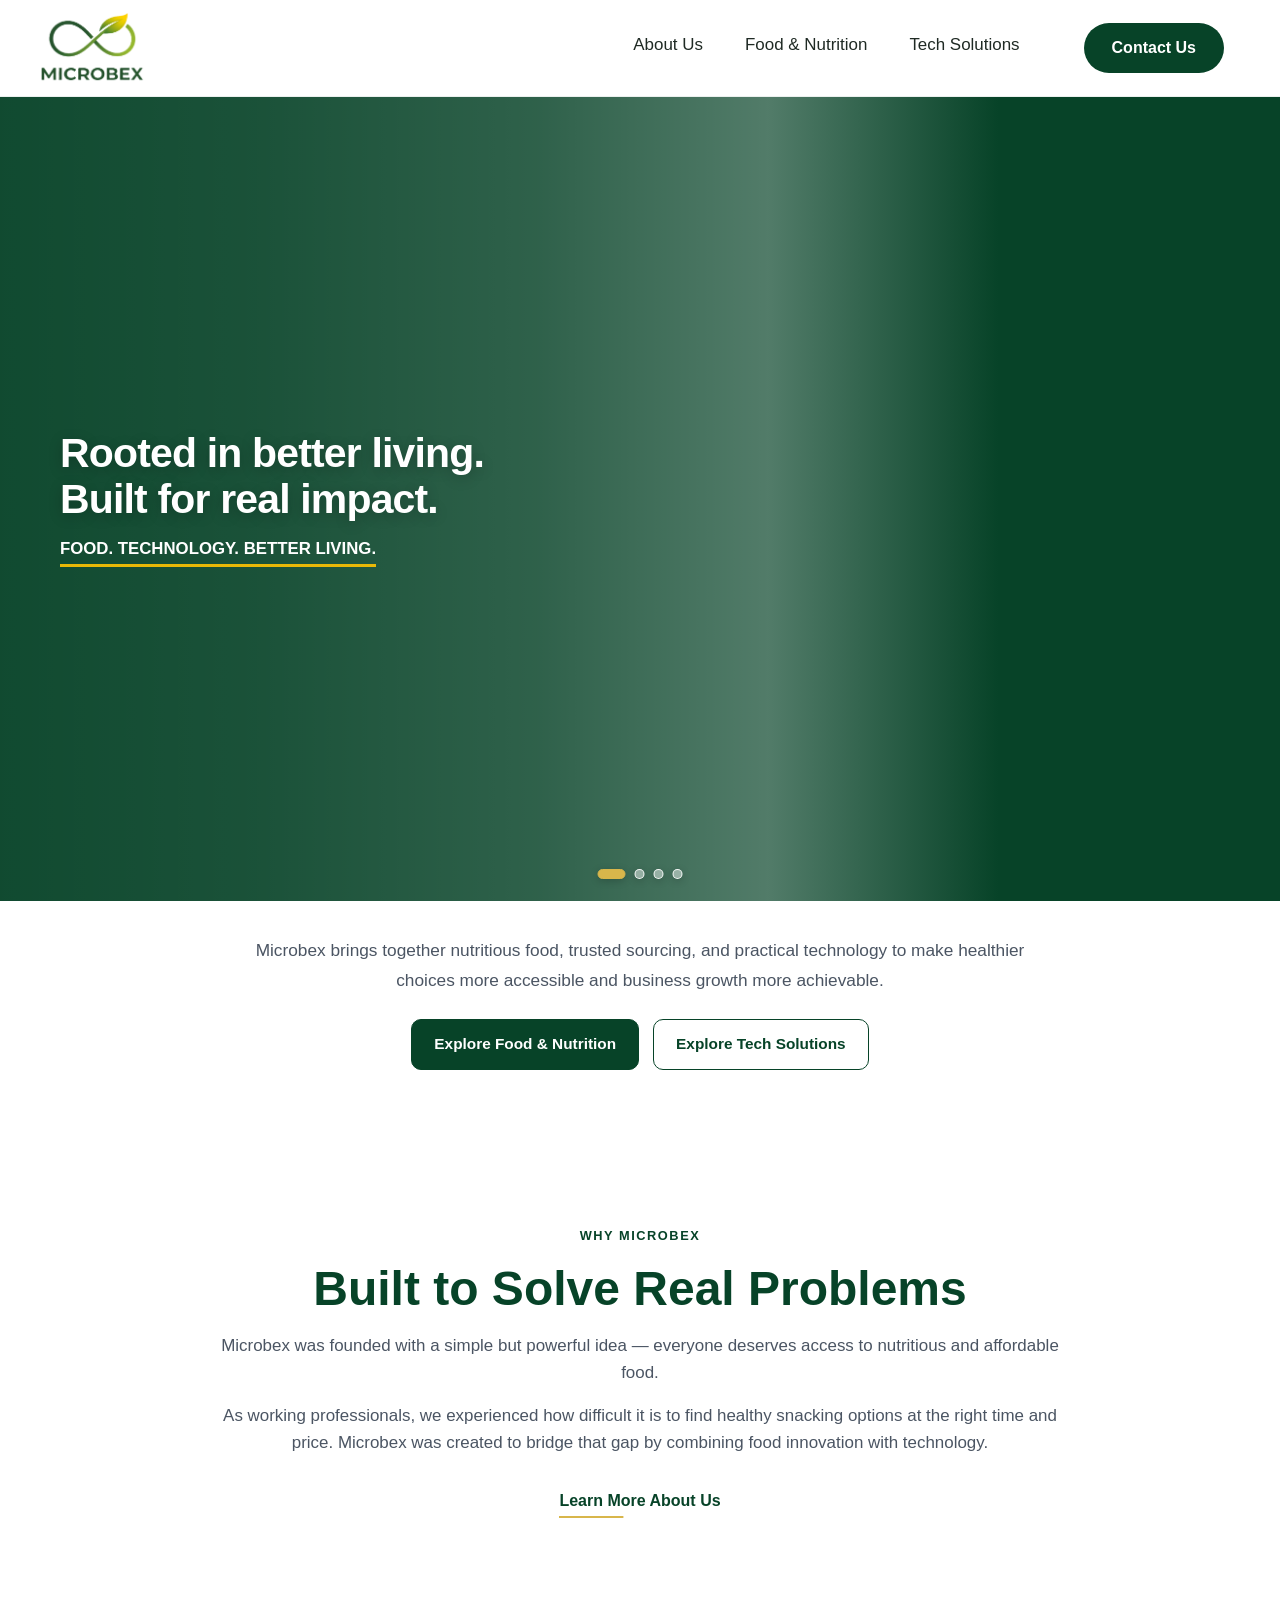
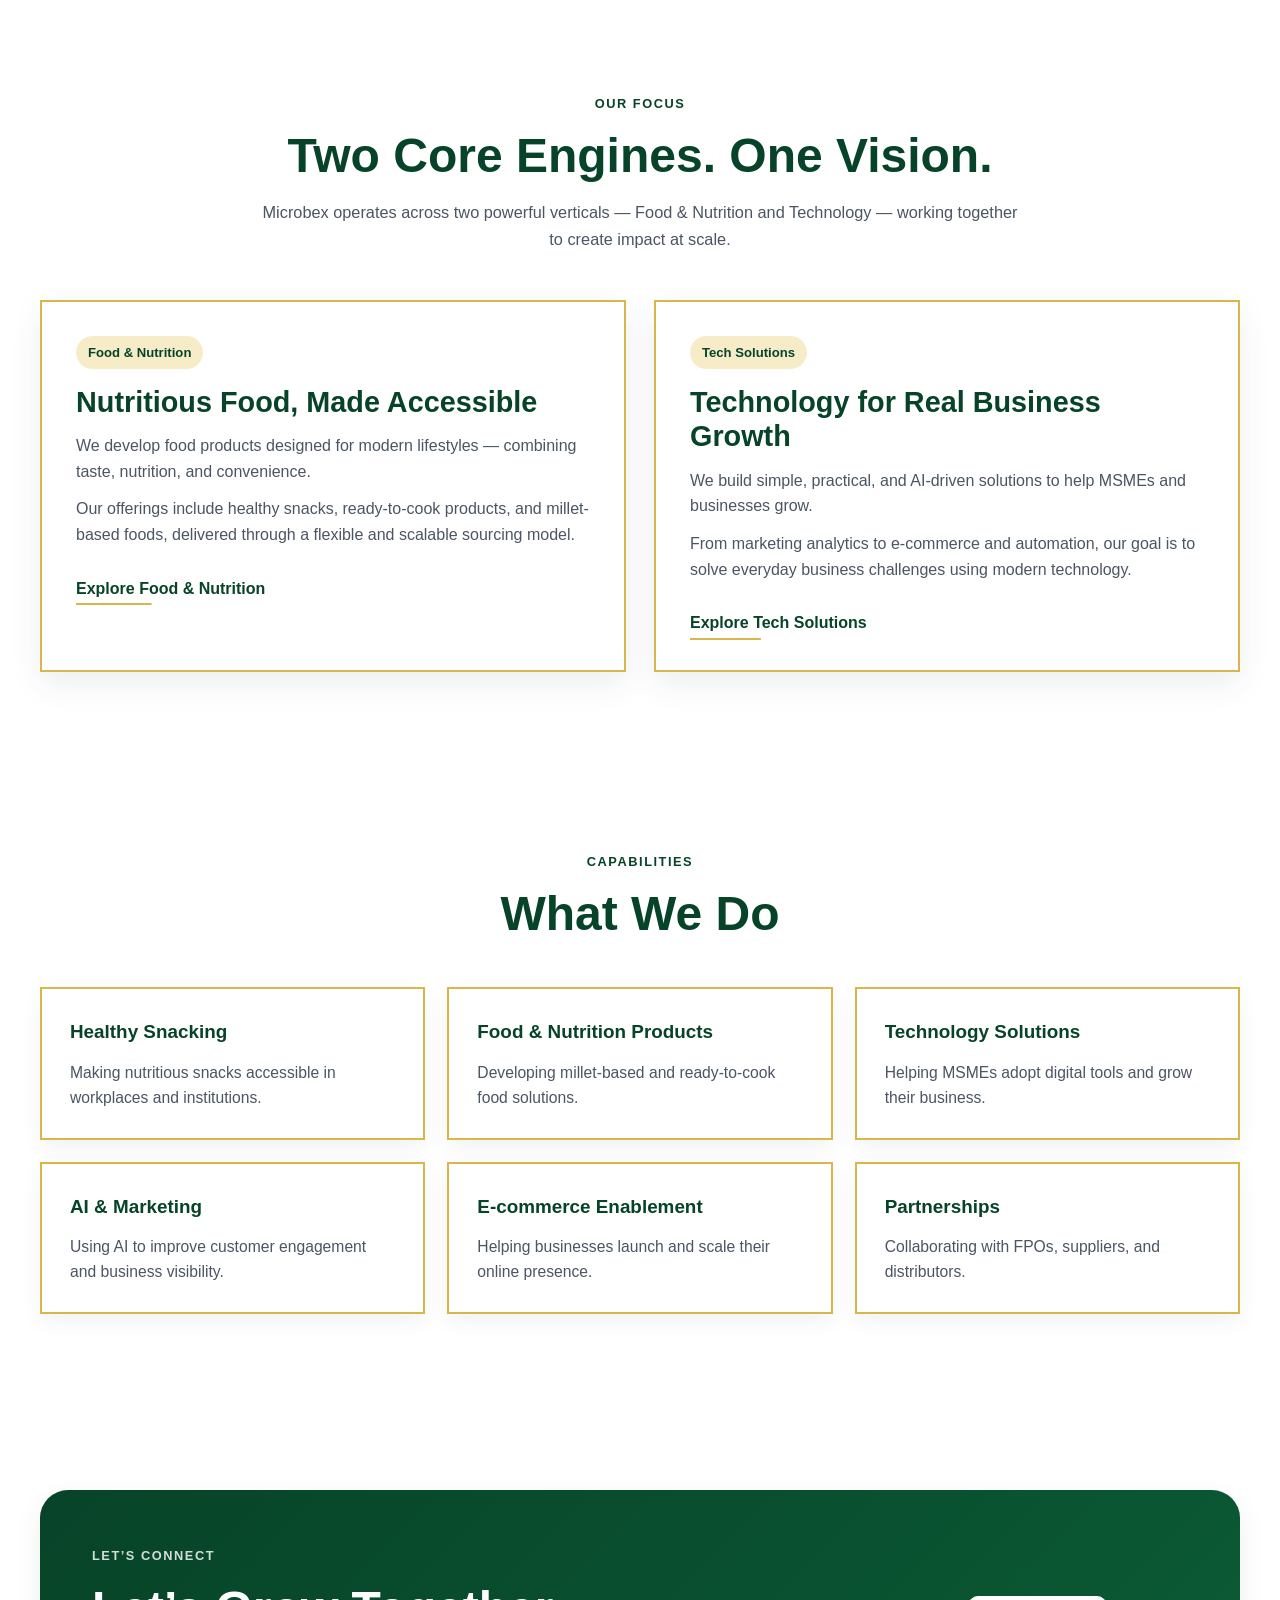
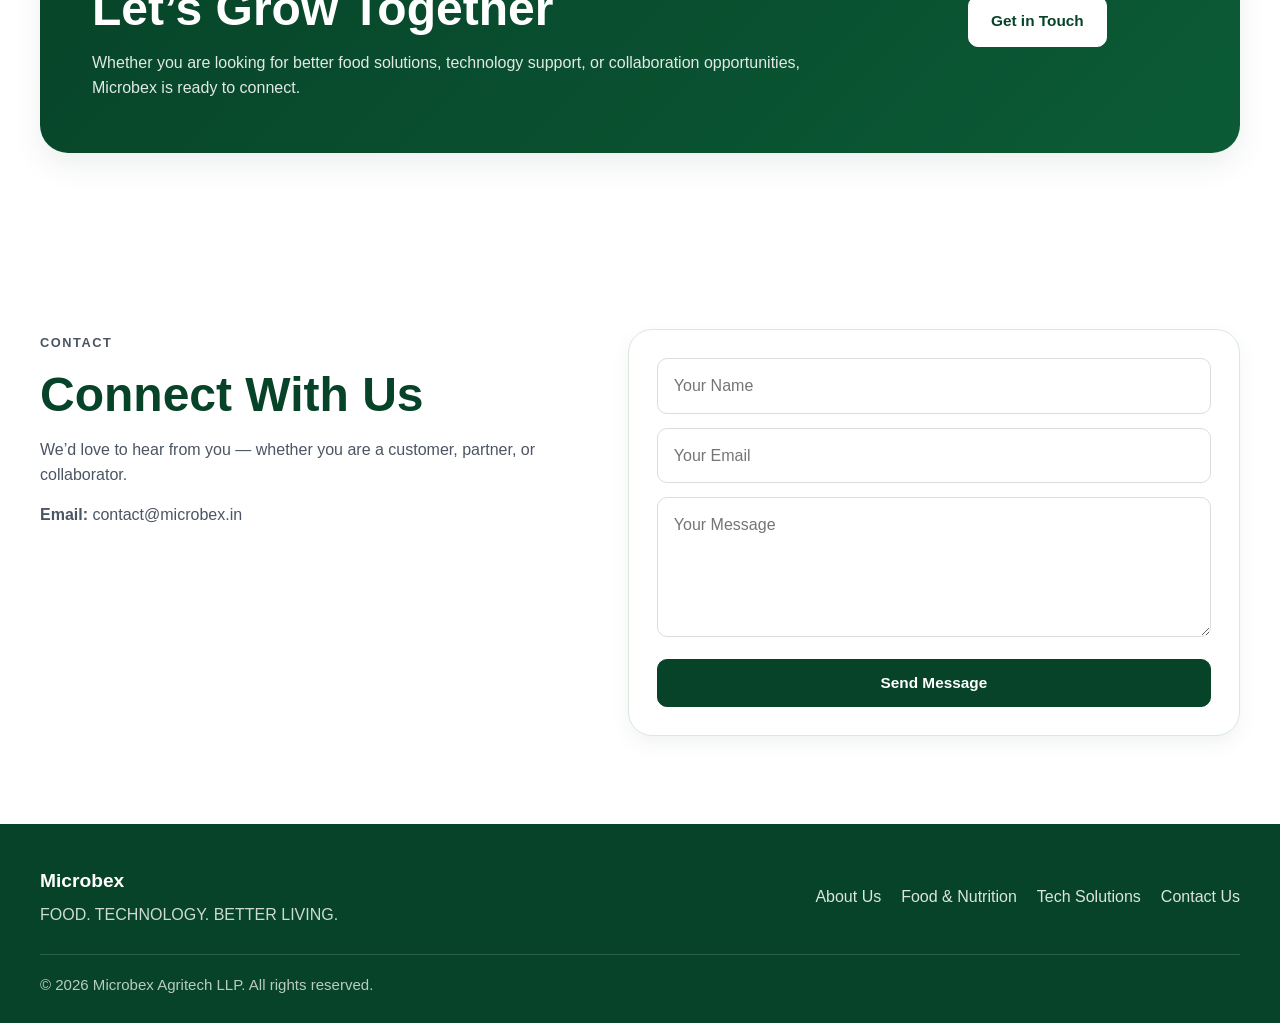
<file: index.html>
﻿<!DOCTYPE html>
<html lang="en">
<head>
  <meta charset="UTF-8" />
  <meta name="viewport" content="width=device-width, initial-scale=1.0"/>

  <title>Microbex | Tech-Powered. Taste-Driven.</title>
  <meta name="description" content="Microbex combines food innovation and technology-led solutions to support better living, real impact, and accessible growth." />

  <link rel="stylesheet" href="assets/css/style.css" />
  <link rel="icon" type="image/png" href="assets/images/microbex%20-%20only%20Logo.png" />
</head>

<body>

<!-- Header -->
<header class="site-header">
  <div class="container header-inner">

    <a href="index.html" class="logo" aria-label="Microbex Home">
      <img src="assets/images/microbex-logo.png" alt="Microbex Logo" />
    </a>

    <nav class="main-nav" aria-label="Primary Navigation">
      <a href="about.html">About Us</a>
      <a href="food-nutrition.html">Food &amp; Nutrition</a>
      <a href="technology.html">Tech Solutions</a>
    </nav>

    <a href="contact.html" class="header-cta">Contact Us</a>

    <button class="menu-toggle" aria-label="Open menu" aria-expanded="false" aria-controls="mobile-menu">
      <span></span>
      <span></span>
      <span></span>
    </button>

  </div>

  <div class="mobile-menu" id="mobile-menu">
    <a href="about.html">About Us</a>
    <a href="food-nutrition.html">Food &amp; Nutrition</a>
    <a href="technology.html">Tech Solutions</a>
    <a href="contact.html" class="mobile-menu-cta">Contact Us</a>
  </div>
</header>

<!-- Hero -->
<section class="hero">
  <div class="hero-image">
    <video class="hero-video" autoplay muted playsinline preload="auto">
      <source src="assets/videos/hero video.mp4" type="video/mp4">
    </video>
    <div class="hero-overlay"></div>

    <div class="hero-content">
      <div class="hero-content-inner">
        <h1>
          Rooted in better living.<br>
          Built for real impact.
        </h1>

     <p class="hero-tagline">
          FOOD. TECHNOLOGY. BETTER LIVING.
        </p>
    


      </div>
    </div>

    <div class="hero-dots" aria-label="Choose hero video"></div>
  </div>
</section>

<section class="hero-bottom">
  <div class="container hero-bottom-inner">
    <p class="hero-subtext">
      Microbex brings together nutritious food, trusted sourcing, and practical technology
      to make healthier choices more accessible and business growth more achievable.
    </p>

    <div class="hero-actions">
      <a href="food-nutrition.html" class="btn btn-primary">Explore Food &amp; Nutrition</a>
      <a href="technology.html" class="btn btn-secondary">Explore Tech Solutions</a>
    </div>
  </div>
</section>

<!-- About Snapshot -->
<section class="section section-cream">
  <div class="container narrow">

    <div class="section-heading center">
      <p class="eyebrow">WHY MICROBEX</p>
      <h2>Built to Solve Real Problems</h2>
    </div>

    <div class="intro-copy">
      <p>
        Microbex was founded with a simple but powerful idea &mdash; everyone deserves access to
        nutritious and affordable food.
      </p>

      <p>
        As working professionals, we experienced how difficult it is to find healthy snacking
        options at the right time and price. Microbex was created to bridge that gap by combining
        food innovation with technology.
      </p>

      <a href="about.html" class="text-link">Learn More About Us</a>
    </div>

  </div>
</section>

<!-- Core Verticals -->
<section class="section section-tint">
  <div class="container">

    <div class="section-heading center">
      <p class="eyebrow">OUR FOCUS</p>
      <h2>Two Core Engines. One Vision.</h2>
      <p class="section-subtext">
        Microbex operates across two powerful verticals &mdash; Food &amp; Nutrition and Technology &mdash;
        working together to create impact at scale.
      </p>
    </div>

    <div class="vertical-grid">

      <div class="feature-card accent-card">
        <span class="feature-label">Food &amp; Nutrition</span>
        <h3>Nutritious Food, Made Accessible</h3>

        <p>
          We develop food products designed for modern lifestyles &mdash; combining taste, nutrition,
          and convenience.
        </p>

        <p>
          Our offerings include healthy snacks, ready-to-cook products, and millet-based foods,
          delivered through a flexible and scalable sourcing model.
        </p>

        <a href="food-nutrition.html" class="text-link">Explore Food &amp; Nutrition</a>
      </div>

      <div class="feature-card accent-card">
        <span class="feature-label">Tech Solutions</span>
        <h3>Technology for Real Business Growth</h3>

        <p>
          We build simple, practical, and AI-driven solutions to help MSMEs and businesses grow.
        </p>

        <p>
          From marketing analytics to e-commerce and automation, our goal is to solve everyday
          business challenges using modern technology.
        </p>

        <a href="technology.html" class="text-link">Explore Tech Solutions</a>
      </div>

    </div>
  </div>
</section>

<!-- What We Do -->
<section class="section section-white">
  <div class="container">

    <div class="section-heading center">
      <p class="eyebrow">CAPABILITIES</p>
      <h2>What We Do</h2>
    </div>

    <div class="card-grid six-grid">

      <div class="info-card accent-card">
        <h3>Healthy Snacking</h3>
        <p>Making nutritious snacks accessible in workplaces and institutions.</p>
      </div>

      <div class="info-card accent-card">
        <h3>Food &amp; Nutrition Products</h3>
        <p>Developing millet-based and ready-to-cook food solutions.</p>
      </div>

      <div class="info-card accent-card">
        <h3>Technology Solutions</h3>
        <p>Helping MSMEs adopt digital tools and grow their business.</p>
      </div>

      <div class="info-card accent-card">
        <h3>AI &amp; Marketing</h3>
        <p>Using AI to improve customer engagement and business visibility.</p>
      </div>

      <div class="info-card accent-card">
        <h3>E-commerce Enablement</h3>
        <p>Helping businesses launch and scale their online presence.</p>
      </div>

      <div class="info-card accent-card">
        <h3>Partnerships</h3>
        <p>Collaborating with FPOs, suppliers, and distributors.</p>
      </div>

    </div>
  </div>
</section>

<!-- CTA -->
<section class="section cta-section">
  <div class="container">

    <div class="cta-box">

      <div class="cta-content">
        <p class="eyebrow light">LET&rsquo;S CONNECT</p>
        <h2>Let&rsquo;s Grow Together</h2>

        <p>
          Whether you are looking for better food solutions, technology support,
          or collaboration opportunities, Microbex is ready to connect.
        </p>
      </div>

      <div class="cta-actions">
        <a href="contact.html" class="btn btn-light">Get in Touch</a>
      </div>

    </div>

  </div>
</section>

<!-- Contact Preview -->
<section class="section section-white">
  <div class="container contact-preview">

    <div class="contact-copy">
      <p class="eyebrow">CONTACT</p>
      <h2>Connect With Us</h2>

      <p>
        We&rsquo;d love to hear from you &mdash; whether you are a customer, partner, or collaborator.
      </p>

      <p><strong>Email:</strong> contact@microbex.in</p>
    </div>

    <form action="https://formsubmit.co/contact@microbex.in" method="POST" class="contact-form">

      <input type="hidden" name="_captcha" value="false">
      <input type="hidden" name="_subject" value="Microbex Website Enquiry">

      <input type="text" name="name" placeholder="Your Name" required>
      <input type="email" name="email" placeholder="Your Email" required>
      <textarea name="message" placeholder="Your Message" required></textarea>

      <button type="submit" class="btn btn-primary form-btn">Send Message</button>

    </form>

  </div>
</section>

<!-- Footer -->
<footer class="site-footer">
  <div class="container footer-inner">

    <div>
      <h3>Microbex</h3>
      <p>FOOD. TECHNOLOGY. BETTER LIVING.</p>
    </div>

    <div class="footer-links">
      <a href="about.html">About Us</a>
      <a href="food-nutrition.html">Food &amp; Nutrition</a>
      <a href="technology.html">Tech Solutions</a>
      <a href="contact.html">Contact Us</a>
    </div>

  </div>

  <div class="container footer-bottom">
    <p>&copy; 2026 Microbex Agritech LLP. All rights reserved.</p>
  </div>
</footer>

<script>
  const menuToggle = document.querySelector('.menu-toggle');
  const mobileMenu = document.querySelector('.mobile-menu');

  menuToggle.addEventListener('click', () => {
    menuToggle.classList.toggle('is-open');
    mobileMenu.classList.toggle('is-open');

    const expanded = menuToggle.classList.contains('is-open');
    menuToggle.setAttribute('aria-expanded', expanded);
  });

  const heroVideo = document.querySelector('.hero-video');
  const heroPlaylist = [
    'assets/videos/hero video.mp4',
    'assets/videos/Packing products.mp4',
    'assets/videos/data Analytics.mp4',
    'assets/videos/delivery trucks.mp4',
  ];
  const heroDots = document.querySelector('.hero-dots');
  let currentHeroVideo = 0;

  const updateHeroDots = () => {
    heroDots.querySelectorAll('.hero-dot').forEach((dot, index) => {
      const isActive = index === currentHeroVideo;
      dot.classList.toggle('is-active', isActive);
      if (isActive) {
        dot.setAttribute('aria-current', 'true');
      } else {
        dot.removeAttribute('aria-current');
      }
    });
  };

  const playHeroVideo = (index) => {
    currentHeroVideo = index;
    heroVideo.src = heroPlaylist[index];
    heroVideo.load();
    updateHeroDots();
    heroVideo.play().catch(() => {
      // The browser may pause autoplay when battery or data-saving mode is active.
    });
  };

  heroPlaylist.forEach((video, index) => {
    const dot = document.createElement('button');
    dot.type = 'button';
    dot.className = 'hero-dot';
    dot.setAttribute('aria-label', `Play hero video ${index + 1}`);
    dot.addEventListener('click', () => playHeroVideo(index));
    heroDots.appendChild(dot);
  });

  updateHeroDots();

  heroVideo.addEventListener('ended', () => {
    playHeroVideo((currentHeroVideo + 1) % heroPlaylist.length);
  });
</script>

</body>
</html>
</file>
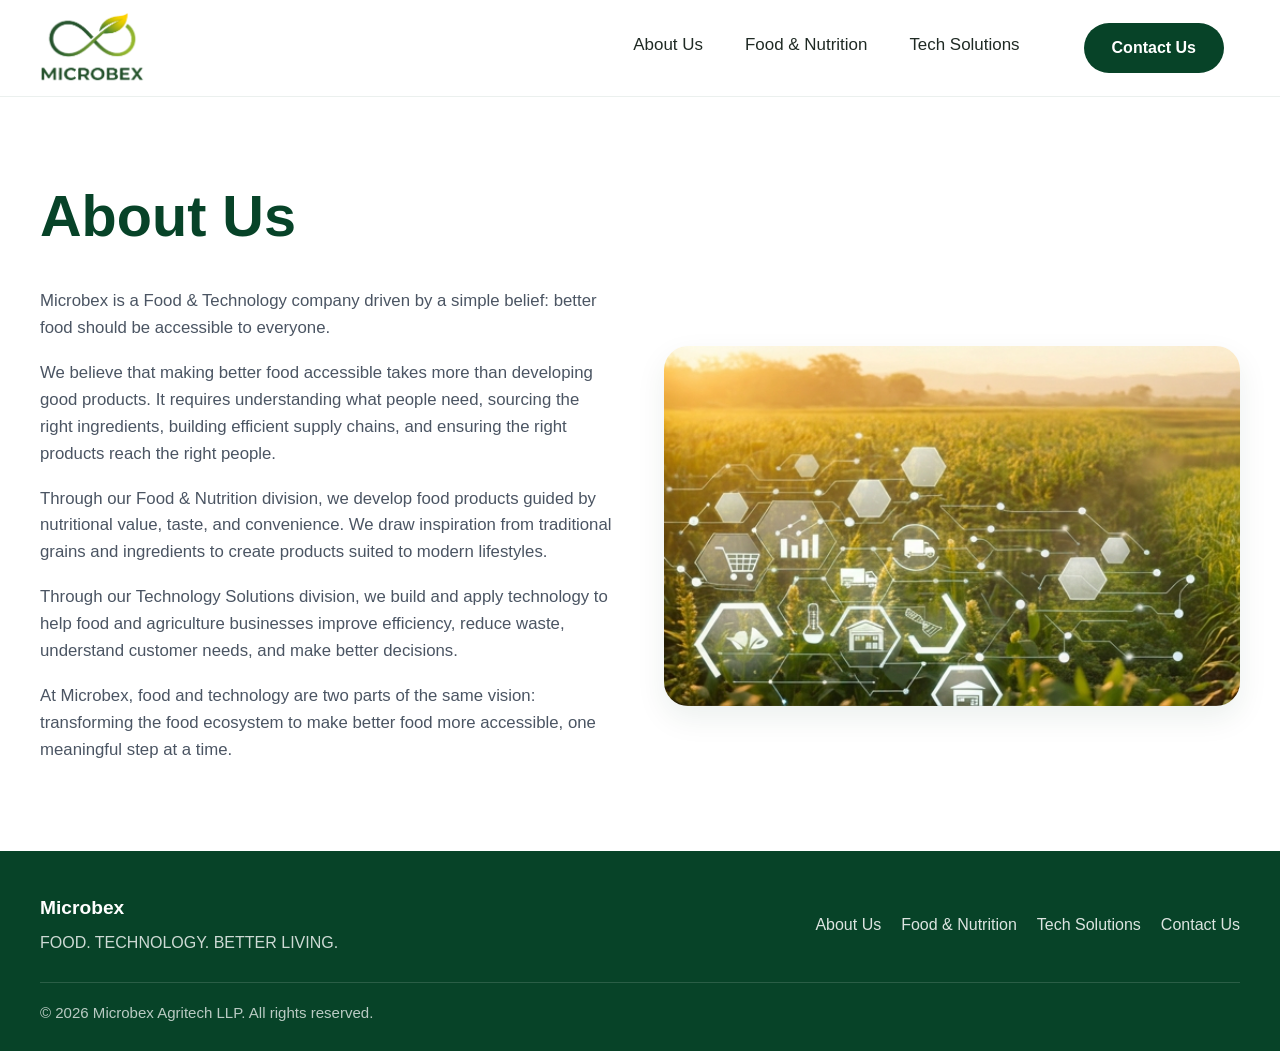
<file: about.html>
﻿<!DOCTYPE html>
<html lang="en">
<head>
  <meta charset="UTF-8" />
  <meta name="viewport" content="width=device-width, initial-scale=1.0" />
  <title>About Us | Microbex</title>
  <meta name="description" content="Microbex is a Food & Technology company driven by a simple belief: better food should be accessible to everyone." />
  <link rel="stylesheet" href="assets/css/style.css" />
  <link rel="icon" type="image/png" href="assets/images/microbex%20-%20only%20Logo.png" />
</head>
<body>

<!-- Header -->
<header class="site-header">
  <div class="container header-inner">

    <a href="index.html" class="logo" aria-label="Microbex Home">
      <img src="assets/images/microbex-logo.png" alt="Microbex Logo" />
    </a>

    <nav class="main-nav" aria-label="Primary Navigation">
      <a href="about.html">About Us</a>
      <a href="food-nutrition.html">Food &amp; Nutrition</a>
      <a href="technology.html">Tech Solutions</a>
    </nav>

    <a href="contact.html" class="header-cta">Contact Us</a>

    <button class="menu-toggle" aria-label="Open menu" aria-expanded="false" aria-controls="mobile-menu">
      <span></span>
      <span></span>
      <span></span>
    </button>

  </div>

  <div class="mobile-menu" id="mobile-menu">
    <a href="about.html">About Us</a>
    <a href="food-nutrition.html">Food &amp; Nutrition</a>
    <a href="technology.html">Tech Solutions</a>
    <a href="contact.html" class="mobile-menu-cta">Contact Us</a>
  </div>
</header>

<!-- About -->
<section class="section section-white">
  <div class="container">

    <div class="about-heading">
      <h1>About Us</h1>
    </div>

    <div class="about-grid">

      <div class="about-copy">
        <p>Microbex is a Food &amp; Technology company driven by a simple belief: better food should be accessible to everyone.</p>

        <p>We believe that making better food accessible takes more than developing good products. It requires understanding what people need, sourcing the right ingredients, building efficient supply chains, and ensuring the right products reach the right people.</p>

        <p>Through our Food &amp; Nutrition division, we develop food products guided by nutritional value, taste, and convenience. We draw inspiration from traditional grains and ingredients to create products suited to modern lifestyles.</p>

        <p>Through our Technology Solutions division, we build and apply technology to help food and agriculture businesses improve efficiency, reduce waste, understand customer needs, and make better decisions.</p>

        <p>At Microbex, food and technology are two parts of the same vision: transforming the food ecosystem to make better food more accessible, one meaningful step at a time.</p>
      </div>

      <div class="about-media">
        <img src="assets/images/Tech solutions hero image.png" alt="Agricultural field overlaid with technology icons, representing Microbex's food and technology vision" />
      </div>

    </div>
  </div>
</section>

<!-- Footer -->
<footer class="site-footer">
  <div class="container footer-inner">

    <div>
      <h3>Microbex</h3>
      <p>FOOD. TECHNOLOGY. BETTER LIVING.</p>
    </div>

    <div class="footer-links">
      <a href="about.html">About Us</a>
      <a href="food-nutrition.html">Food &amp; Nutrition</a>
      <a href="technology.html">Tech Solutions</a>
      <a href="contact.html">Contact Us</a>
    </div>

  </div>

  <div class="container footer-bottom">
    <p>&copy; 2026 Microbex Agritech LLP. All rights reserved.</p>
  </div>
</footer>

<script>
  const menuToggle = document.querySelector('.menu-toggle');
  const mobileMenu = document.querySelector('.mobile-menu');

  menuToggle.addEventListener('click', () => {
    menuToggle.classList.toggle('is-open');
    mobileMenu.classList.toggle('is-open');

    const expanded = menuToggle.classList.contains('is-open');
    menuToggle.setAttribute('aria-expanded', expanded);
  });
</script>

</body>
</html>
</file>
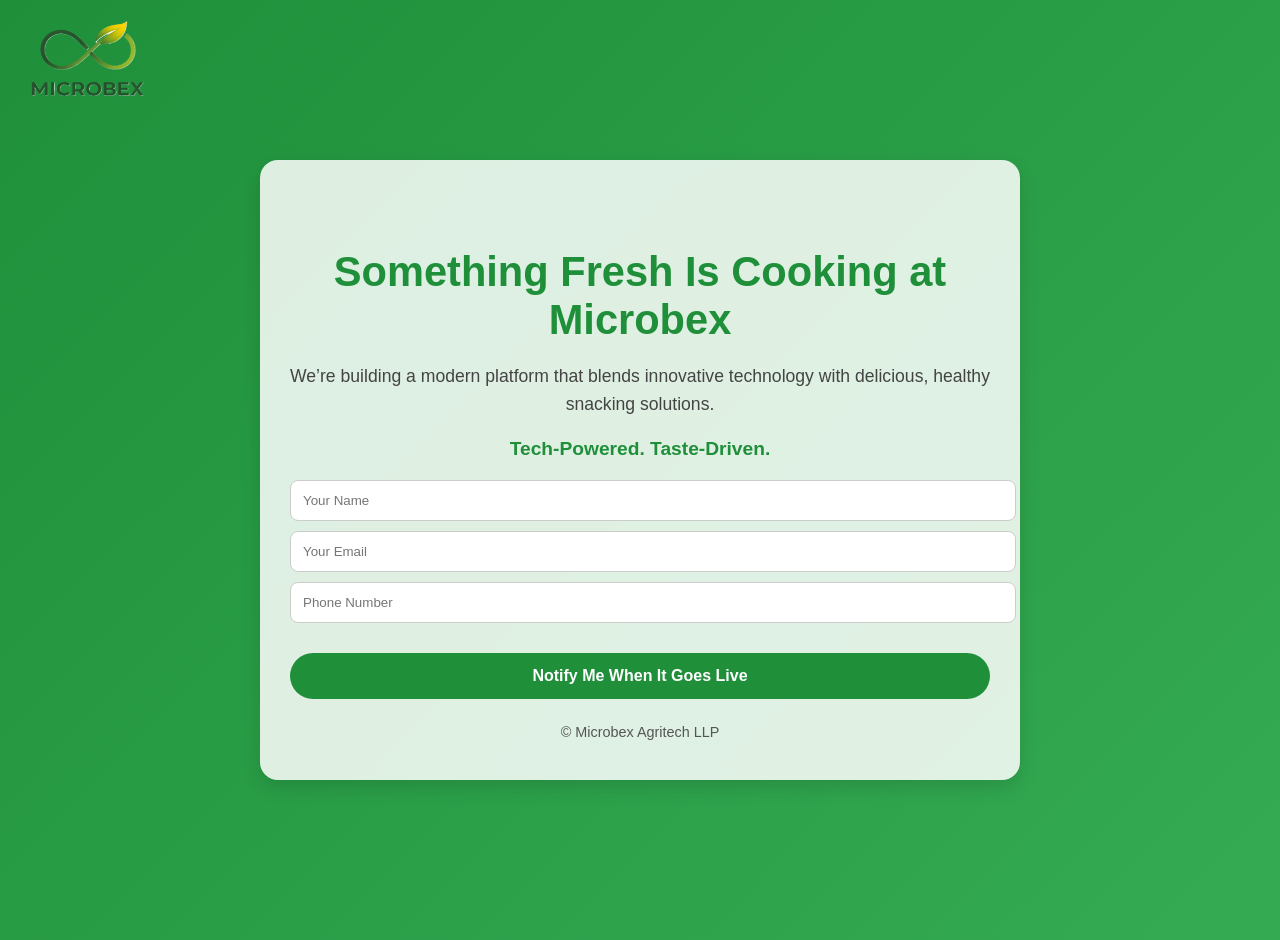
<file: Coming soon Index.html>
<!DOCTYPE html>
<html lang="en">
<head>
    <meta charset="UTF-8">
    <meta name="viewport" content="width=device-width, initial-scale=1.0">
    <title>Microbex Agritech LLP - Coming Soon</title>
    <style>
        body {
            margin: 0;
            font-family: 'Poppins', sans-serif;
            background: linear-gradient(135deg, #1f8f3a, #4ac76d, #e9ffe8);
            background-size: 400% 400%;
            animation: gradient 10s ease infinite;
            display: flex;
            align-items: center;
            justify-content: center;
            height: 100vh;
            color: #222;
            text-align: center;
            padding: 20px;
        }

        @keyframes gradient {
            0% { background-position: 0% 50%; }
            50% { background-position: 100% 50%; }
            100% { background-position: 0% 50%; }
        }

        .container {
            max-width: 700px;
            background: rgba(255, 255, 255, 0.85);
            padding: 40px 30px;
            border-radius: 18px;
            box-shadow: 0 8px 20px rgba(0,0,0,0.12);
            backdrop-filter: blur(5px);
            padding: 60px 30px 40px;
        }

        h1 {
            font-size: 2.6rem;
            margin-bottom: 15px;
            color: #1f8f3a;
        }

        p {
            font-size: 1.1rem;
            color: #444;
            line-height: 1.6;
        }

        .tagline {
            margin: 20px 0;
            font-weight: 600;
            color: #1f8f3a;
            font-size: 1.2rem;
        }

        button {
            padding: 12px 26px;
            background: #1f8f3a;
            border: none;
            border-radius: 30px;
            color: white;
            font-size: 1rem;
            font-weight: bold;
            cursor: pointer;
            margin-top: 20px;
            transition: all 0.3s ease;
        }

        button:hover {
            background: #187631;
            transform: translateY(-2px);
        }

        footer {
            margin-top: 25px;
            font-size: 0.9rem;
            color: #555;
        }

        .top-logo {
    position: fixed;
    top: 20px;
    left: 30px;
    height: 80px;
    z-index: 1000;
}

@media (max-width: 600px) {
    .top-logo {
        height: 55px;
        top: 15px;
        left: 20px;
    }
}
 

 
    </style>
</head>
<body>

    <a href="/">
    <img src="/assets/images/microbex-logo.png" alt="Microbex Logo" class="top-logo">
</a>
    <div class="container">
        <h1>Something Fresh Is Cooking at Microbex</h1>
        
        <p>
            We’re building a modern platform that blends innovative technology
            with delicious, healthy snacking solutions.
        </p>

        <div class="tagline">Tech-Powered. Taste-Driven.</div>

  <form action="https://formsubmit.co/contact@microbex.in" method="POST" style="margin-top: 20px;">

    <!-- Prevent Spam -->
    <input type="hidden" name="_captcha" value="false">
    <input type="hidden" name="_subject" value="New Microbex Website Notification Request">
    <input type="hidden" name="_template" value="table">

    <input 
        type="text" 
        name="name" 
        placeholder="Your Name" 
        required
        style="width: 100%; padding: 12px; margin-bottom: 10px; border-radius: 8px; border: 1px solid #ccc;"
    >

    <input 
        type="email" 
        name="email" 
        placeholder="Your Email" 
        required
        style="width: 100%; padding: 12px; margin-bottom: 10px; border-radius: 8px; border: 1px solid #ccc;"
    >

    <input 
        type="text" 
        name="phone" 
        placeholder="Phone Number" 
        required
        style="width: 100%; padding: 12px; margin-bottom: 10px; border-radius: 8px; border: 1px solid #ccc;"
    >

    <button 
        type="submit"
        style="width: 100%; padding: 14px; background: #1f8f3a; color: white; border: none; border-radius: 30px; font-size: 1rem; cursor: pointer; font-weight: bold;"
    >
        Notify Me When It Goes Live
    </button>
</form>

        <footer>© Microbex Agritech LLP</footer>
    </div>

</body>
</html>
</file>
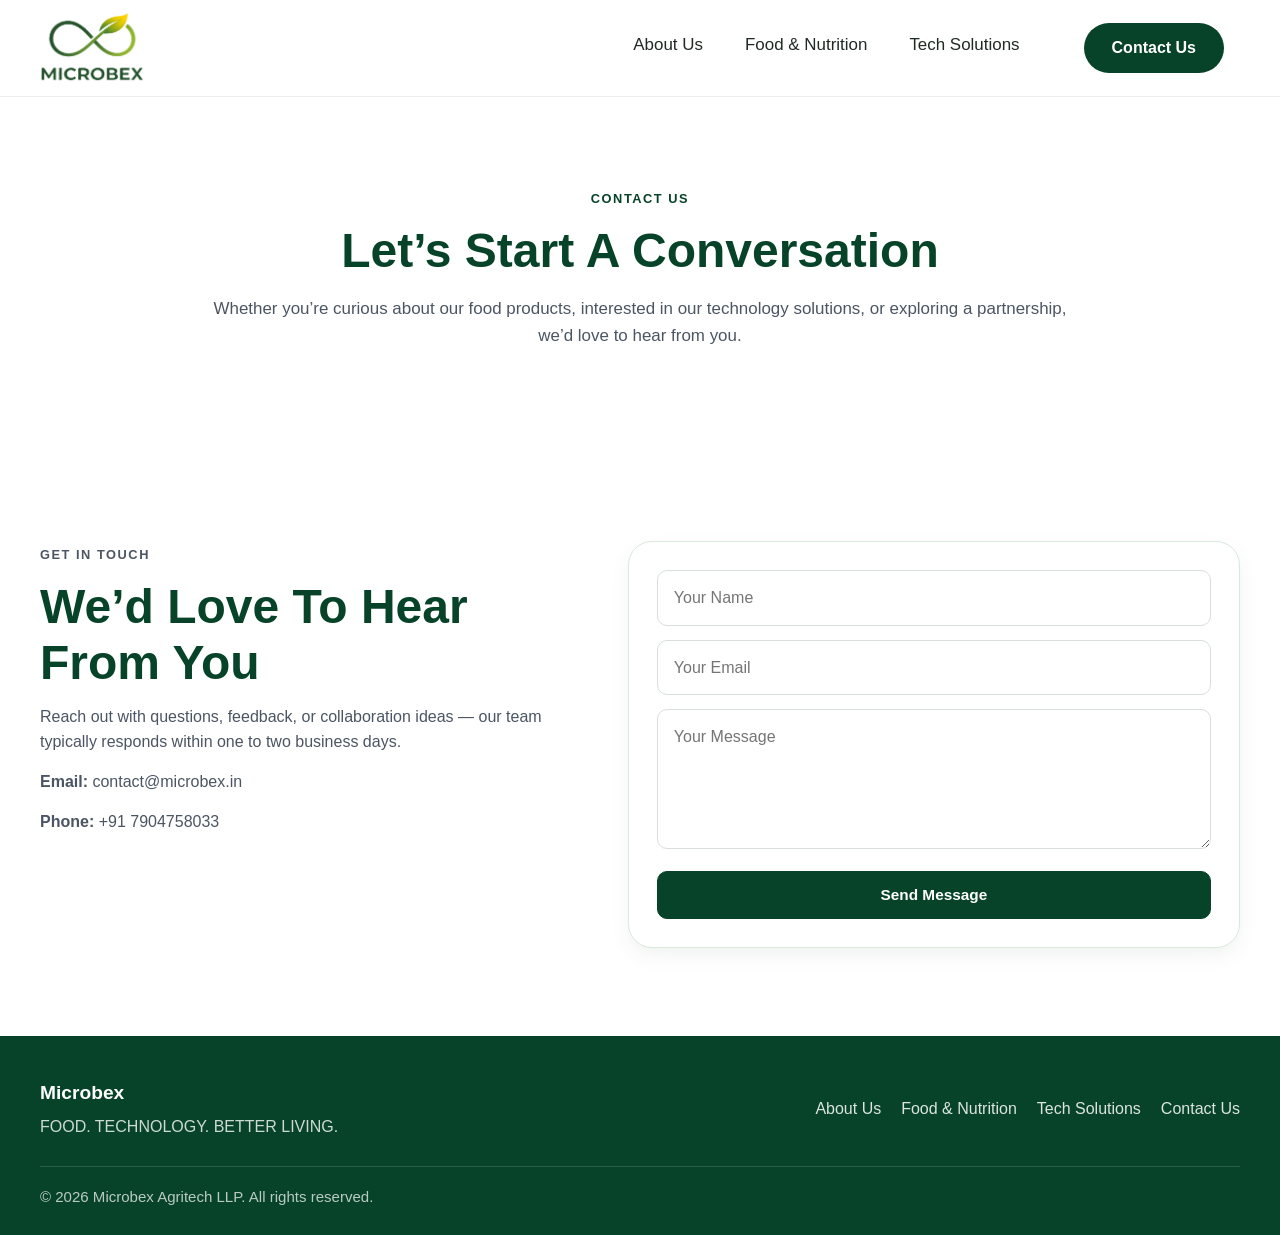
<file: contact.html>
﻿<!DOCTYPE html>
<html lang="en">
<head>
  <meta charset="UTF-8" />
  <meta name="viewport" content="width=device-width, initial-scale=1.0" />
  <title>Contact Us | Microbex</title>
  <meta name="description" content="Get in touch with Microbex — reach out about partnerships, our products, or technology solutions." />
  <link rel="stylesheet" href="assets/css/style.css" />
  <link rel="icon" type="image/png" href="assets/images/microbex%20-%20only%20Logo.png" />
</head>
<body>

<!-- Header -->
<header class="site-header">
  <div class="container header-inner">

    <a href="index.html" class="logo" aria-label="Microbex Home">
      <img src="assets/images/microbex-logo.png" alt="Microbex Logo" />
    </a>

    <nav class="main-nav" aria-label="Primary Navigation">
      <a href="about.html">About Us</a>
      <a href="food-nutrition.html">Food &amp; Nutrition</a>
      <a href="technology.html">Tech Solutions</a>
    </nav>

    <a href="contact.html" class="header-cta">Contact Us</a>

    <button class="menu-toggle" aria-label="Open menu" aria-expanded="false" aria-controls="mobile-menu">
      <span></span>
      <span></span>
      <span></span>
    </button>

  </div>

  <div class="mobile-menu" id="mobile-menu">
    <a href="about.html">About Us</a>
    <a href="food-nutrition.html">Food &amp; Nutrition</a>
    <a href="technology.html">Tech Solutions</a>
    <a href="contact.html" class="mobile-menu-cta">Contact Us</a>
  </div>
</header>

<!-- Page Heading -->
<section class="section section-white">
  <div class="container narrow">
    <div class="section-heading center">
      <p class="eyebrow">CONTACT US</p>
      <h2>Let&rsquo;s Start A Conversation</h2>
    </div>
    <div class="intro-copy">
      <p>Whether you&rsquo;re curious about our food products, interested in our technology solutions, or exploring a partnership, we&rsquo;d love to hear from you.</p>
    </div>
  </div>
</section>

<!-- Contact -->
<section class="section section-white">
  <div class="container contact-preview">

    <div class="contact-copy">
      <p class="eyebrow">GET IN TOUCH</p>
      <h2>We&rsquo;d Love To Hear From You</h2>

      <p>
        Reach out with questions, feedback, or collaboration ideas &mdash; our team typically responds within one to two business days.
      </p>

      <p><strong>Email:</strong> contact@microbex.in</p>
      <p><strong>Phone:</strong> +91 7904758033</p>
    </div>

    <form action="https://formsubmit.co/contact@microbex.in" method="POST" class="contact-form">

      <input type="hidden" name="_captcha" value="false">
      <input type="hidden" name="_subject" value="Microbex Website Enquiry">

      <input type="text" name="name" placeholder="Your Name" required>
      <input type="email" name="email" placeholder="Your Email" required>
      <textarea name="message" placeholder="Your Message" required></textarea>

      <button type="submit" class="btn btn-primary form-btn">Send Message</button>

    </form>

  </div>
</section>

<!-- Footer -->
<footer class="site-footer">
  <div class="container footer-inner">

    <div>
      <h3>Microbex</h3>
      <p>FOOD. TECHNOLOGY. BETTER LIVING.</p>
    </div>

    <div class="footer-links">
      <a href="about.html">About Us</a>
      <a href="food-nutrition.html">Food &amp; Nutrition</a>
      <a href="technology.html">Tech Solutions</a>
      <a href="contact.html">Contact Us</a>
    </div>

  </div>

  <div class="container footer-bottom">
    <p>&copy; 2026 Microbex Agritech LLP. All rights reserved.</p>
  </div>
</footer>

<script>
  const menuToggle = document.querySelector('.menu-toggle');
  const mobileMenu = document.querySelector('.mobile-menu');

  menuToggle.addEventListener('click', () => {
    const isOpen = mobileMenu.classList.toggle('is-open');
    menuToggle.classList.toggle('is-open', isOpen);
    menuToggle.setAttribute('aria-expanded', isOpen);
  });
</script>

</body>
</html>
</file>
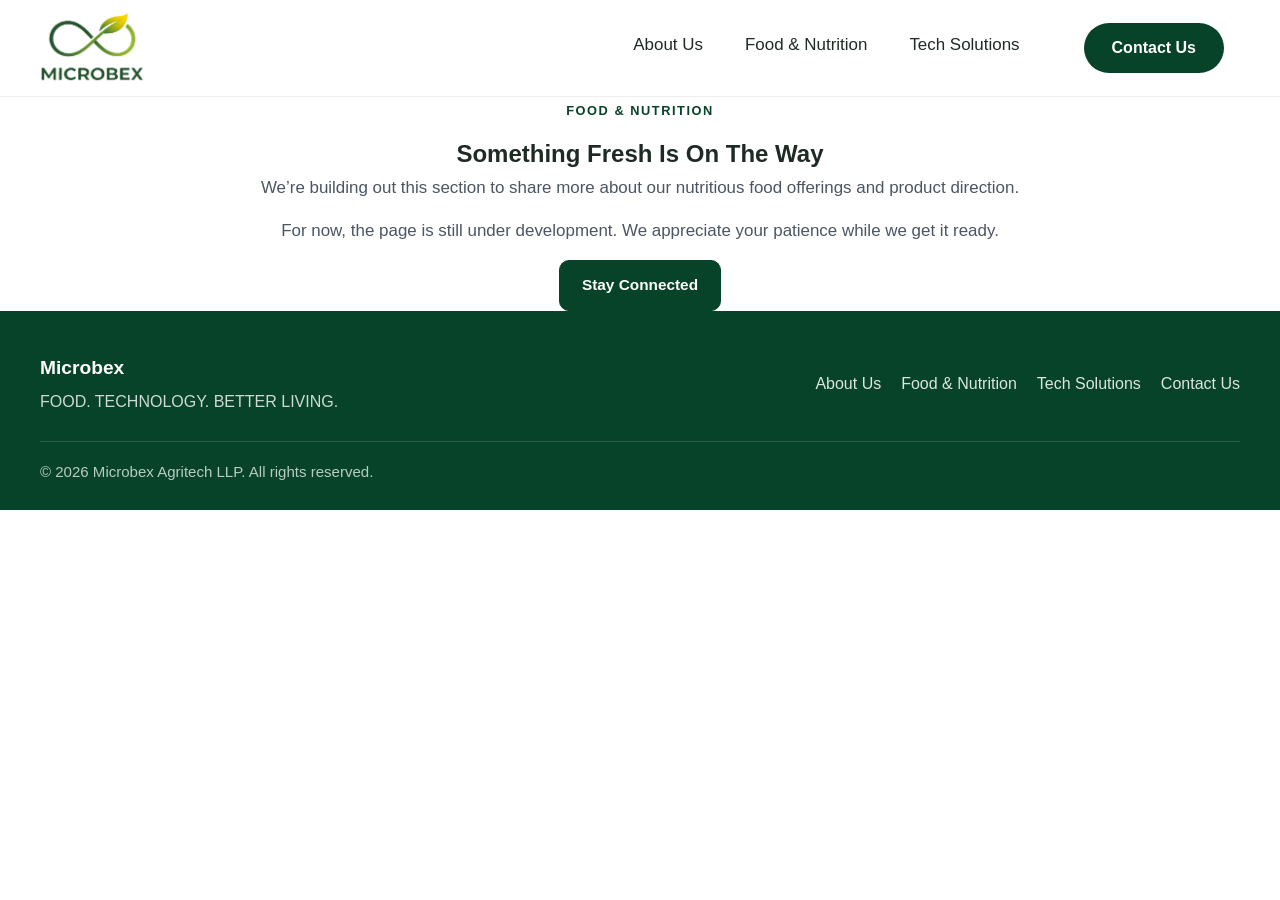
<file: food-nutrition.html>
﻿<!DOCTYPE html>
<html lang="en">
<head>
  <meta charset="UTF-8" />
  <meta name="viewport" content="width=device-width, initial-scale=1.0" />
  <title>Food &amp; Nutrition | Microbex</title>
  <meta name="description" content="Microbex is currently preparing the Food and Nutrition page. Please check back soon." />
  <link rel="stylesheet" href="assets/css/style.css" />
  <link rel="icon" type="image/png" href="assets/images/microbex%20-%20only%20Logo.png" />
</head>
<body>
  <header class="site-header">
    <div class="container header-inner">
      <a href="index.html" class="logo" aria-label="Microbex Home">
        <img src="assets/images/microbex-logo.png" alt="Microbex Logo" />
      </a>
      <nav class="main-nav" aria-label="Primary Navigation">
        <a href="about.html">About Us</a>
        <a href="food-nutrition.html">Food &amp; Nutrition</a>
        <a href="technology.html">Tech Solutions</a>
      </nav>
      <a href="contact.html" class="header-cta">Contact Us</a>
    </div>
  </header>

  <section class="hero">
    <div class="container narrow">
      <div class="section-heading center">
        <p class="eyebrow">FOOD &amp; NUTRITION</p>
        <h1>Something Fresh Is On The Way</h1>
      </div>
      <div class="intro-copy">
        <p>We&rsquo;re building out this section to share more about our nutritious food offerings and product direction.</p>
        <p>For now, the page is still under development. We appreciate your patience while we get it ready.</p>
        <a href="contact.html" class="btn btn-primary">Stay Connected</a>
      </div>
    </div>
  </section>

  <footer class="site-footer">
    <div class="container footer-inner">
      <div>
        <h3>Microbex</h3>
        <p>FOOD. TECHNOLOGY. BETTER LIVING.</p>
      </div>
      <div class="footer-links">
        <a href="about.html">About Us</a>
        <a href="food-nutrition.html">Food &amp; Nutrition</a>
        <a href="technology.html">Tech Solutions</a>
        <a href="contact.html">Contact Us</a>
      </div>
    </div>
    <div class="container footer-bottom">
      <p>&copy; 2026 Microbex Agritech LLP. All rights reserved.</p>
    </div>
  </footer>
</body>
</html>
</file>
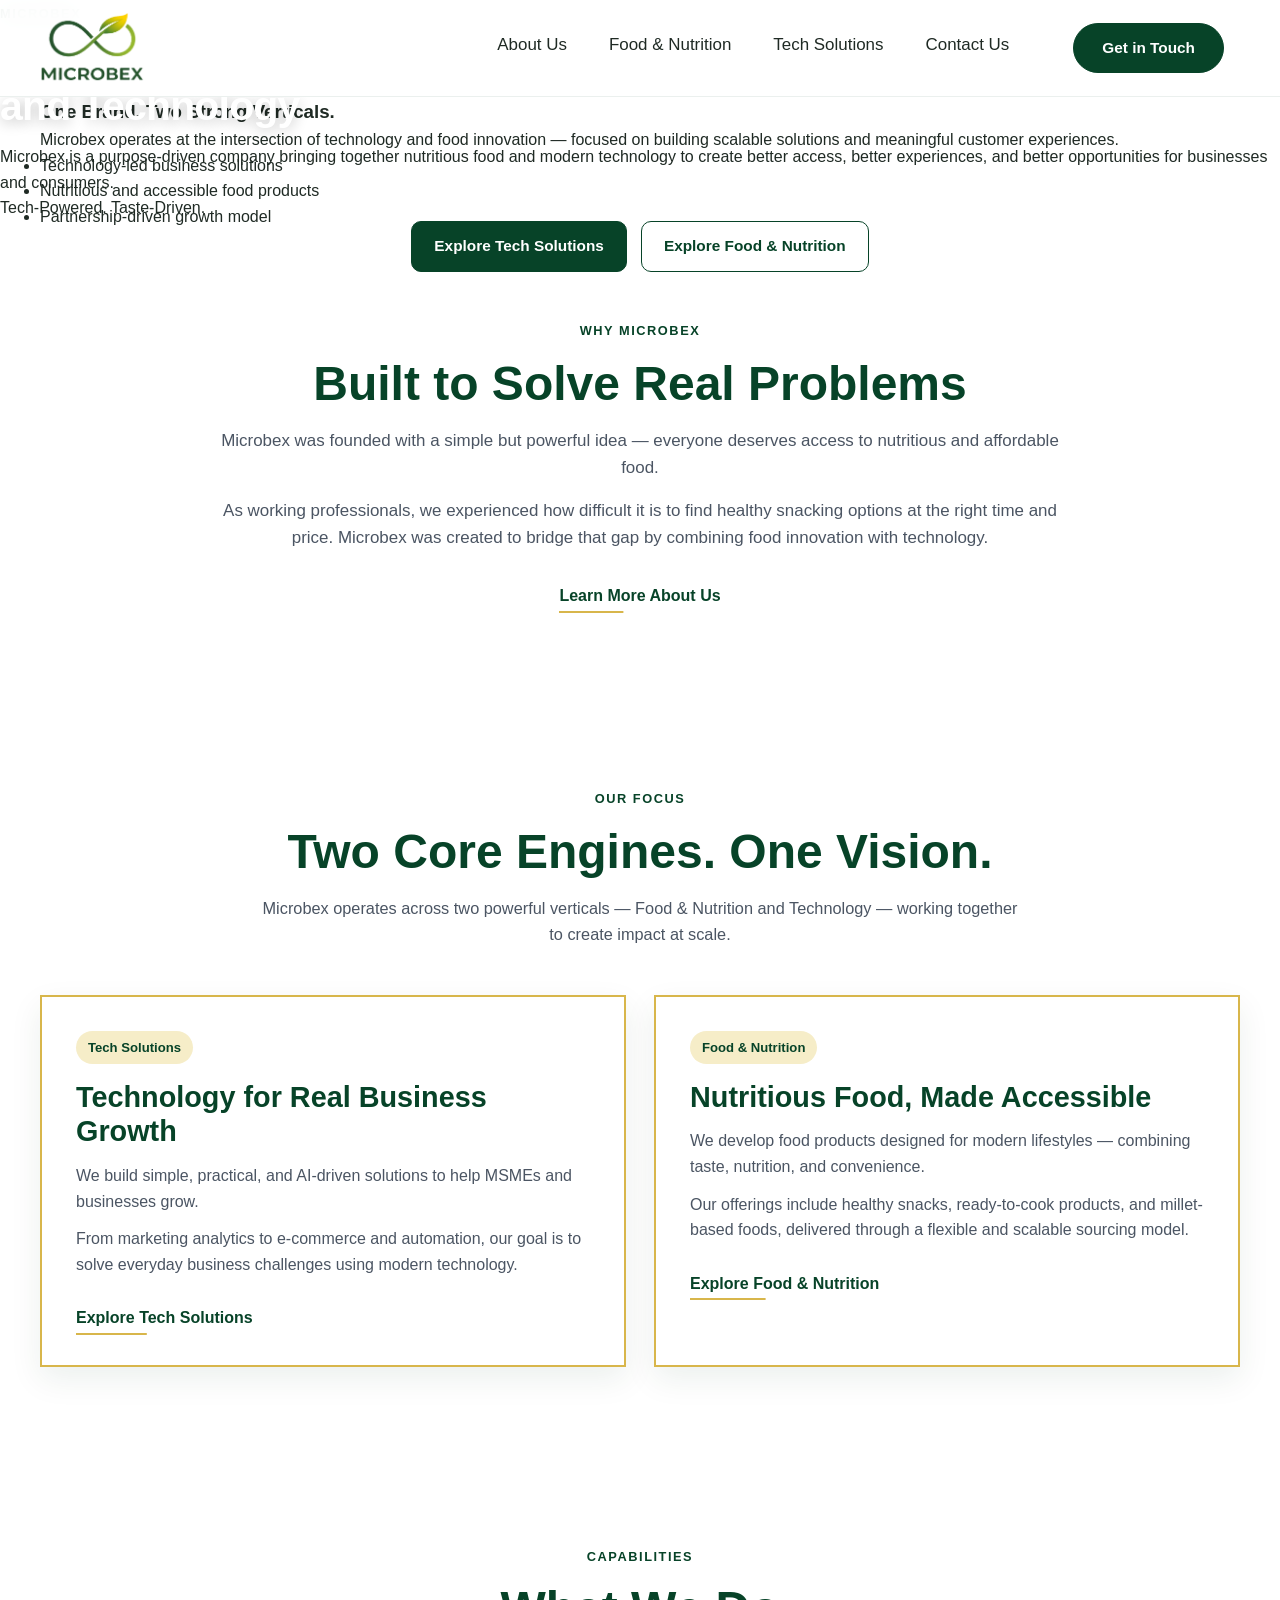
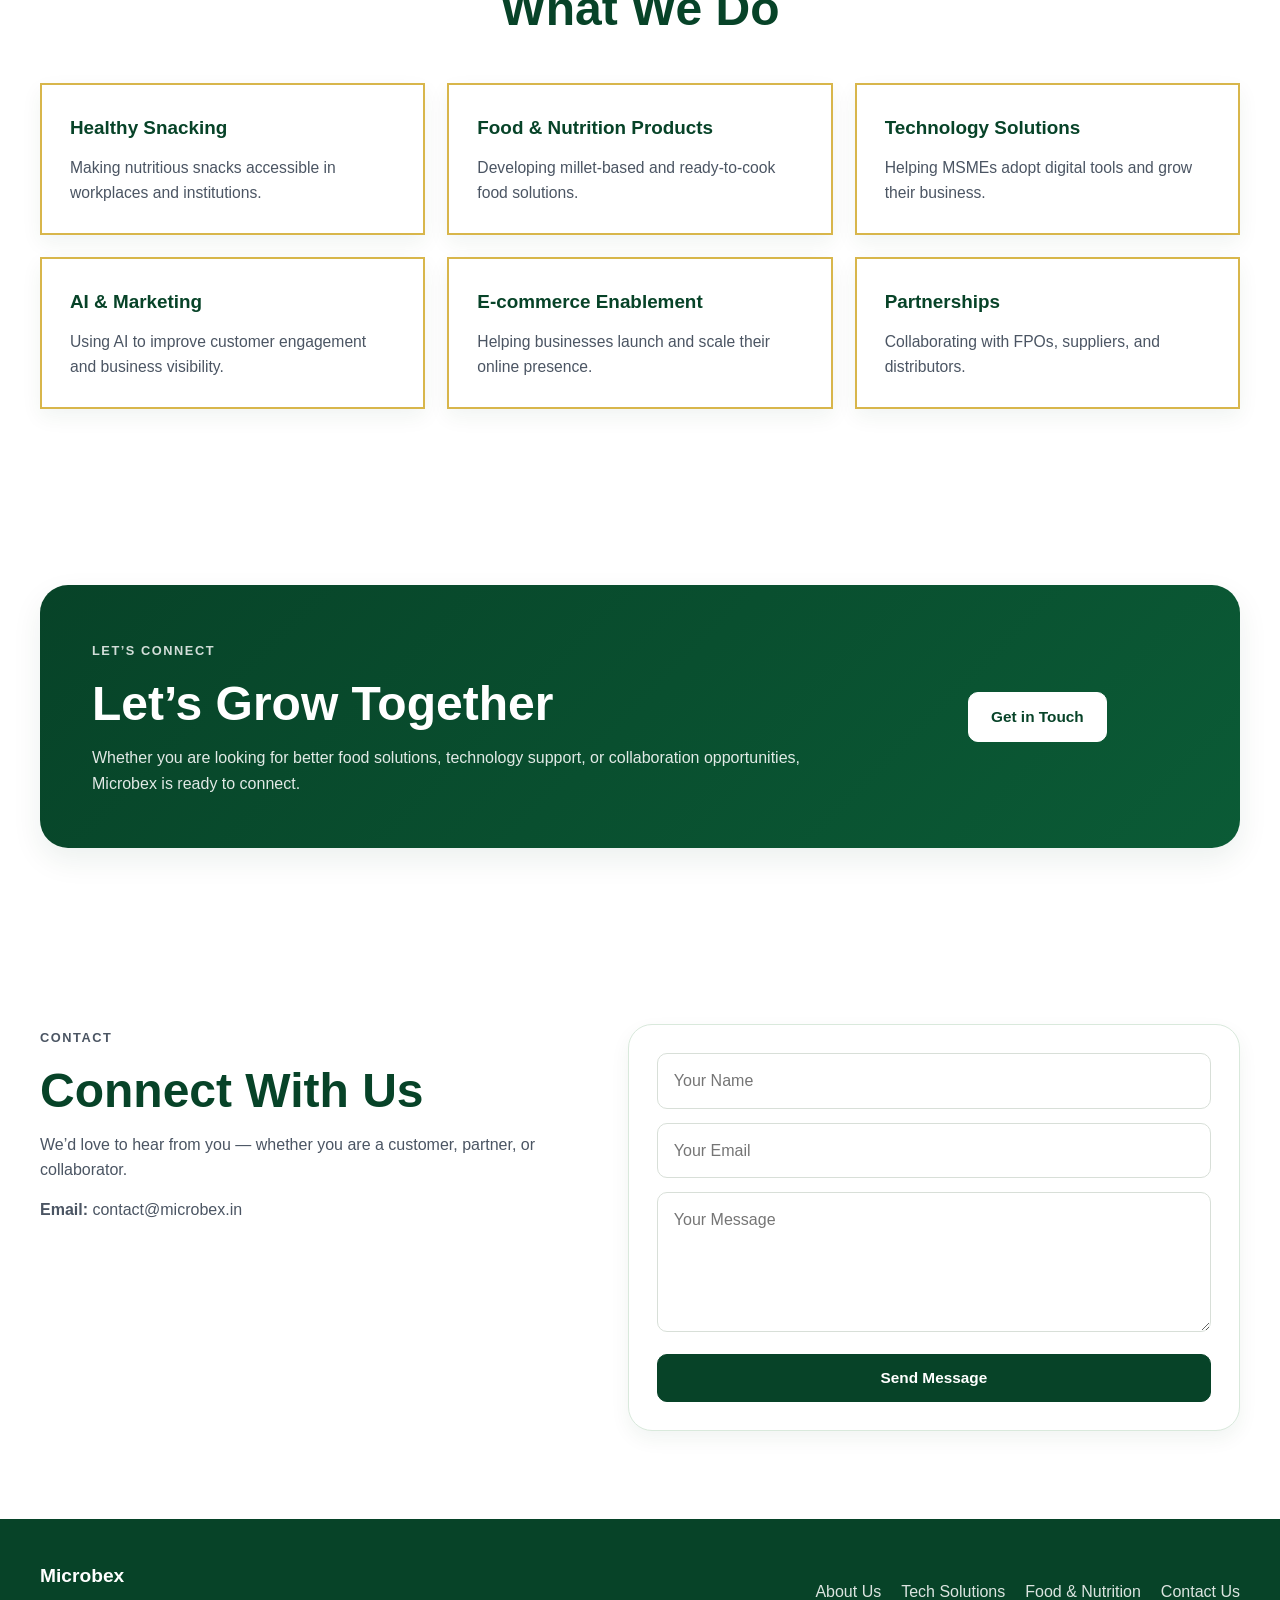
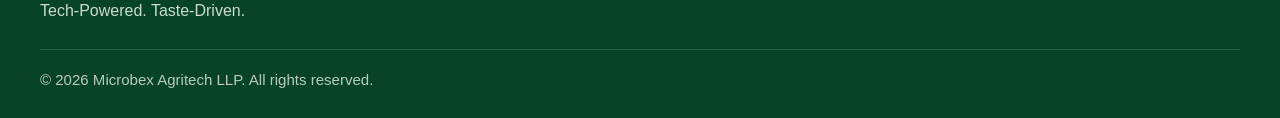
<file: indexV1.html>
<!DOCTYPE html>
<html lang="en">
<head>
  <meta charset="UTF-8" />
  <meta name="viewport" content="width=device-width, initial-scale=1.0"/>

  <title>Microbex | Tech-Powered. Taste-Driven.</title>
  <meta name="description" content="Microbex combines technology and food innovation to deliver nutritious products and AI-driven business solutions." />

  <link rel="stylesheet" href="assets/css/style.css" />
  <link rel="icon" href="assets/images/microbex-logo.png" />
</head>

<body>

<!-- Header -->
<header class="site-header">
  <div class="container header-inner">

    <a href="index.html" class="logo">
      <img src="assets/images/microbex-logo.png" alt="Microbex Logo" />
    </a>

    <nav class="main-nav">
      <a href="about.html">About Us</a>
      <a href="food-nutrition.html">Food & Nutrition</a>
      <a href="technology.html">Tech Solutions</a>
      <a href="contact.html">Contact Us</a>
    </nav>

    <a href="contact.html" class="btn btn-primary header-cta">Get in Touch</a>

  </div>
</header>

<!-- Hero -->
<section class="hero">
  <div class="container hero-grid">

    <div class="hero-content">
      <p class="eyebrow">MICROBEX</p>

      <h1>Building the Future of Food and Technology</h1>

      <p class="hero-text">
        Microbex is a purpose-driven company bringing together nutritious food and modern technology
        to create better access, better experiences, and better opportunities for businesses and consumers.
      </p>

      <p class="tagline">Tech-Powered. Taste-Driven.</p>

      <div class="hero-actions">
        <a href="technology.html" class="btn btn-primary">Explore Tech Solutions</a>
        <a href="food-nutrition.html" class="btn btn-secondary">Explore Food & Nutrition</a>
      </div>
    </div>

    <div class="hero-panel">
      <div class="hero-card">
        <h3>One Brand. Two Strong Verticals.</h3>
        <p>
          Microbex operates at the intersection of technology and food innovation — focused on
          building scalable solutions and meaningful customer experiences.
        </p>
        <ul>
          <li>Technology-led business solutions</li>
          <li>Nutritious and accessible food products</li>
          <li>Partnership-driven growth model</li>
        </ul>
      </div>
    </div>

  </div>
</section>

<!-- About Snapshot -->
<section class="section section-cream">
  <div class="container narrow">

    <div class="section-heading center">
      <p class="eyebrow">WHY MICROBEX</p>
      <h2>Built to Solve Real Problems</h2>
    </div>

    <div class="intro-copy">
      <p>
        Microbex was founded with a simple but powerful idea — everyone deserves access to
        nutritious and affordable food.
      </p>

      <p>
        As working professionals, we experienced how difficult it is to find healthy snacking
        options at the right time and price. Microbex was created to bridge that gap by combining
        food innovation with technology.
      </p>

      <a href="about.html" class="text-link">Learn More About Us</a>
    </div>

  </div>
</section>

<!-- Core Verticals -->
<section class="section section-tint">
  <div class="container">

    <div class="section-heading center">
      <p class="eyebrow">OUR FOCUS</p>
      <h2>Two Core Engines. One Vision.</h2>
      <p class="section-subtext">
        Microbex operates across two powerful verticals — Food & Nutrition and Technology —
        working together to create impact at scale.
      </p>
    </div>

    <div class="vertical-grid">

      <div class="feature-card">
        <span class="feature-label">Tech Solutions</span>
        <h3>Technology for Real Business Growth</h3>

        <p>
          We build simple, practical, and AI-driven solutions to help MSMEs and businesses grow.
        </p>

        <p>
          From marketing analytics to e-commerce and automation, our goal is to solve everyday
          business challenges using modern technology.
        </p>

        <a href="technology.html" class="text-link">Explore Tech Solutions</a>
      </div>

      <div class="feature-card">
        <span class="feature-label">Food & Nutrition</span>
        <h3>Nutritious Food, Made Accessible</h3>

        <p>
          We develop food products designed for modern lifestyles — combining taste, nutrition,
          and convenience.
        </p>

        <p>
          Our offerings include healthy snacks, ready-to-cook products, and millet-based foods,
          delivered through a flexible and scalable sourcing model.
        </p>

        <a href="food-nutrition.html" class="text-link">Explore Food & Nutrition</a>
      </div>

    </div>
  </div>
</section>

<!-- What We Do -->
<section class="section section-white">
  <div class="container">

    <div class="section-heading center">
      <p class="eyebrow">CAPABILITIES</p>
      <h2>What We Do</h2>
    </div>

    <div class="card-grid six-grid">

      <div class="info-card">
        <h3>Healthy Snacking</h3>
        <p>Making nutritious snacks accessible in workplaces and institutions.</p>
      </div>

      <div class="info-card">
        <h3>Food & Nutrition Products</h3>
        <p>Developing millet-based and ready-to-cook food solutions.</p>
      </div>

      <div class="info-card">
        <h3>Technology Solutions</h3>
        <p>Helping MSMEs adopt digital tools and grow their business.</p>
      </div>

      <div class="info-card">
        <h3>AI & Marketing</h3>
        <p>Using AI to improve customer engagement and business visibility.</p>
      </div>

      <div class="info-card">
        <h3>E-commerce Enablement</h3>
        <p>Helping businesses launch and scale their online presence.</p>
      </div>

      <div class="info-card">
        <h3>Partnerships</h3>
        <p>Collaborating with FPOs, suppliers, and distributors.</p>
      </div>

    </div>
  </div>
</section>

<!-- CTA -->
<section class="section cta-section">
  <div class="container">

    <div class="cta-box">

      <div class="cta-content">
        <p class="eyebrow light">LET’S CONNECT</p>
        <h2>Let’s Grow Together</h2>

        <p>
          Whether you are looking for better food solutions, technology support,
          or collaboration opportunities, Microbex is ready to connect.
        </p>
      </div>

      <div class="cta-actions">
        <a href="contact.html" class="btn btn-light">Get in Touch</a>
      </div>

    </div>

  </div>
</section>

<!-- Contact Preview -->
<section class="section section-white">
  <div class="container contact-preview">

    <div class="contact-copy">
      <p class="eyebrow">CONTACT</p>
      <h2>Connect With Us</h2>

      <p>
        We’d love to hear from you — whether you are a customer, partner, or collaborator.
      </p>

      <p><strong>Email:</strong> contact@microbex.in</p>
    </div>

    <form action="https://formsubmit.co/contact@microbex.in" method="POST" class="contact-form">

      <input type="hidden" name="_captcha" value="false">
      <input type="hidden" name="_subject" value="Microbex Website Enquiry">

      <input type="text" name="name" placeholder="Your Name" required>
      <input type="email" name="email" placeholder="Your Email" required>
      <textarea name="message" placeholder="Your Message" required></textarea>

      <button type="submit" class="btn btn-primary form-btn">Send Message</button>

    </form>

  </div>
</section>

<!-- Footer -->
<footer class="site-footer">
  <div class="container footer-inner">

    <div>
      <h3>Microbex</h3>
      <p>Tech-Powered. Taste-Driven.</p>
    </div>

    <div class="footer-links">
      <a href="about.html">About Us</a>
      <a href="technology.html">Tech Solutions</a>
      <a href="food-nutrition.html">Food & Nutrition</a>
      <a href="contact.html">Contact Us</a>
    </div>

  </div>

  <div class="container footer-bottom">
    <p>© 2026 Microbex Agritech LLP. All rights reserved.</p>
  </div>
</footer>

</body>
</html>
</file>
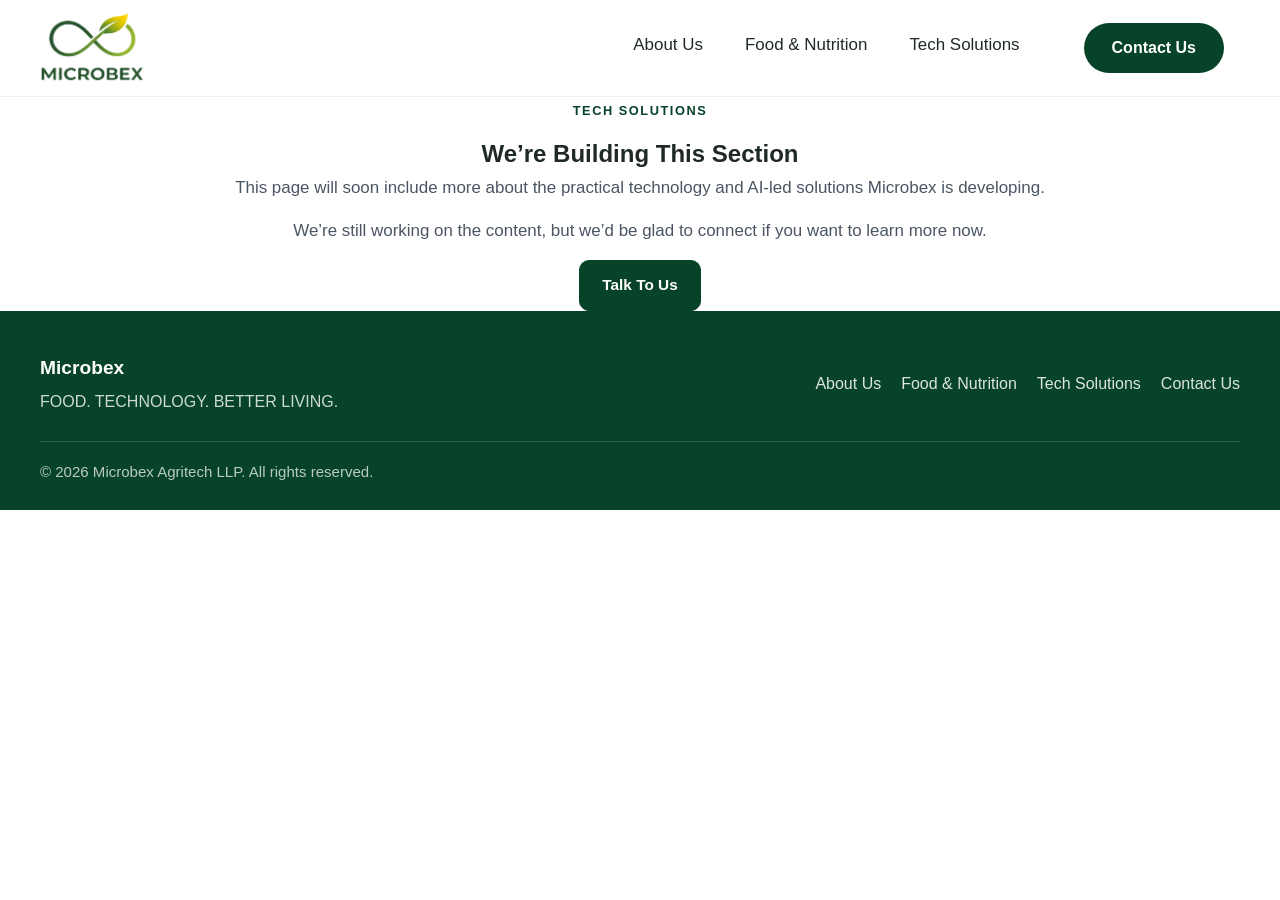
<file: technology.html>
﻿<!DOCTYPE html>
<html lang="en">
<head>
  <meta charset="UTF-8" />
  <meta name="viewport" content="width=device-width, initial-scale=1.0" />
  <title>Tech Solutions | Microbex</title>
  <meta name="description" content="Microbex is currently preparing the Tech Solutions page. Please check back soon." />
  <link rel="stylesheet" href="assets/css/style.css" />
  <link rel="icon" type="image/png" href="assets/images/microbex%20-%20only%20Logo.png" />
</head>
<body>
  <header class="site-header">
    <div class="container header-inner">
      <a href="index.html" class="logo" aria-label="Microbex Home">
        <img src="assets/images/microbex-logo.png" alt="Microbex Logo" />
      </a>
      <nav class="main-nav" aria-label="Primary Navigation">
        <a href="about.html">About Us</a>
        <a href="food-nutrition.html">Food &amp; Nutrition</a>
        <a href="technology.html">Tech Solutions</a>
      </nav>
      <a href="contact.html" class="header-cta">Contact Us</a>
    </div>
  </header>

  <section class="hero">
    <div class="container narrow">
      <div class="section-heading center">
        <p class="eyebrow">TECH SOLUTIONS</p>
        <h1>We&rsquo;re Building This Section</h1>
      </div>
      <div class="intro-copy">
        <p>This page will soon include more about the practical technology and AI-led solutions Microbex is developing.</p>
        <p>We&rsquo;re still working on the content, but we&rsquo;d be glad to connect if you want to learn more now.</p>
        <a href="contact.html" class="btn btn-primary">Talk To Us</a>
      </div>
    </div>
  </section>

  <footer class="site-footer">
    <div class="container footer-inner">
      <div>
        <h3>Microbex</h3>
        <p>FOOD. TECHNOLOGY. BETTER LIVING.</p>
      </div>
      <div class="footer-links">
        <a href="about.html">About Us</a>
        <a href="food-nutrition.html">Food &amp; Nutrition</a>
        <a href="technology.html">Tech Solutions</a>
        <a href="contact.html">Contact Us</a>
      </div>
    </div>
    <div class="container footer-bottom">
      <p>&copy; 2026 Microbex Agritech LLP. All rights reserved.</p>
    </div>
  </footer>
</body>
</html>
</file>
<file: assets/css/style.css>
﻿/* Base Reset */
* {
  margin: 0;
  padding: 0;
  box-sizing: border-box;
}

/* Brand Variables */
:root {
  --brand-green: #074328;
  --brand-green-2: #2f8f45;
  --brand-green-soft: #eef6ef;
  --brand-cream: #ffffff;
  --brand-yellow: #d8b64b;
  --brand-yellow-soft: #f6edc8;
  --brand-green-border: #d9e9dc;
  --text-dark: #1f2a24;
  --text-muted: #4b5563;
  --white: #ffffff;
  --off-white: #fafaf7;
  --shadow-soft: 0 12px 30px rgba(7, 67, 40, 0.08);
  --shadow-light: 0 8px 20px rgba(7, 67, 40, 0.06);
  --radius-lg: 24px;
  --radius-md: 18px;
  --radius-sm: 12px;
  --max-width: 1200px;
}

/* Typography */
body {
  font-family: Inter, -apple-system, BlinkMacSystemFont, "Segoe UI", "Helvetica Neue", Arial, sans-serif;
  background: var(--white);
  color: var(--text-dark);
  line-height: 1.6;
}

img {
  max-width: 100%;
  display: block;
}

a {
  text-decoration: none;
  color: inherit;
}

/* Utilities */
.container {
  width: min(var(--max-width), calc(100% - 40px));
  margin: 0 auto;
}

.narrow {
  width: min(860px, calc(100% - 40px));
  margin: 0 auto;
}

.section {
  padding: 88px 0;
}

.section-white {
  background: var(--white);
}

.section-cream {
  background: var(--white);
}

.section-tint {
  background: var(--white);
}

.center {
  text-align: center;
}

.eyebrow {
  display: inline-block;
  margin-bottom: 14px;
  font-size: 0.8rem;
  font-weight: 700;
  letter-spacing: 0.12em;
  text-transform: uppercase;
  color: var(--brand-green);
}

.eyebrow.light {
  color: rgba(255, 255, 255, 0.82);
}

.section-heading h2 {
  font-size: clamp(2rem, 4vw, 3rem);
  line-height: 1.15;
  margin-bottom: 16px;
  color: var(--brand-green);
}

.section-subtext {
  max-width: 760px;
  margin: 0 auto;
  color: var(--text-muted);
  font-size: 1.02rem;
}

.text-link {
  display: inline-block;
  margin-top: 16px;
  font-weight: 600;
  color: var(--brand-green);
  position: relative;
}

.text-link::after {
  content: "";
  position: absolute;
  left: 0;
  bottom: -4px;
  width: 100%;
  height: 2px;
  background: var(--brand-yellow);
  transform: scaleX(0.4);
  transform-origin: left;
  transition: transform 0.25s ease;
}

.text-link:hover::after {
  transform: scaleX(1);
}

/* Buttons */
.btn {
  display: inline-flex;
  align-items: center;
  justify-content: center;
  min-height: 48px;
  padding: 12px 22px;
  border-radius: 10px;
  font-weight: 600;
  font-size: 0.96rem;
  transition: all 0.25s ease;
  cursor: pointer;
}

.btn-primary {
  background: var(--brand-green);
  color: var(--white);
  border: 1px solid var(--brand-green);
}

.btn-primary:hover {
  background: #052f1d;
  border-color: #052f1d;
}

.btn-secondary {
  background: transparent;
  color: var(--brand-green);
  border: 1px solid var(--brand-green);
}

.btn-secondary:hover {
  background: var(--brand-yellow-soft);
  border-color: var(--brand-yellow);
}

.btn-light {
  background: var(--white);
  color: var(--brand-green);
  border: 1px solid var(--white);
}

.btn-light:hover {
  background: #f4f4f4;
}

.btn-outline-light {
  background: transparent;
  color: var(--white);
  border: 1px solid rgba(255, 255, 255, 0.5);
}

.btn-outline-light:hover {
  background: rgba(255, 255, 255, 0.08);
}

/* Header */
.site-header {
  position: sticky;
  top: 0;
  z-index: 1000;
  background: rgba(255, 255, 255, 0.94);
  backdrop-filter: blur(12px);
  border-bottom: 1px solid rgba(7, 67, 40, 0.08);
}

.header-inner {
  min-height: 96px;
  display: flex;
  align-items: center;
  justify-content: space-between;
  gap: 16px;
  width: calc(100% - 80px);
  max-width: none;
}

.menu-toggle {
  display: none;
}

.logo img {
  height: 72px;
  width: auto;
}

.main-nav {
  display: flex;
  align-items: center;
  gap: 42px;
  margin-left: auto;
  margin-right: 48px;
}

.header-cta {
  white-space: nowrap;
  background: var(--brand-green);
  color: var(--white);
  font-weight: 700;
  padding: 12px 28px;
  border-radius: 999px;
  margin-right: 16px;
  transition: background 0.25s ease;
}

.header-cta:hover {
  background: #052f1d;
}

.main-nav a {
 font-size: 1.06rem;
  font-weight: 500;
  color: var(--text-dark);
  position: relative;
  padding-bottom: 6px; /* add this */
  text-decoration: none; /* optional safety */
}

.main-nav a::after {
  content: "";
  position: absolute;
  left: 0;
  bottom: 0;

  width: 0%;
  height: 2px;

  background-color: #D8B64B;
  border-radius: 2px;

  transition: width 0.3s ease;
}

.main-nav a:hover::after {
  width: 100%;
}

.main-nav a:hover {
  color: var(--brand-green);
}

.main-nav a:hover::after {
  transform: scaleX(1);
}

/* Hero */
.hero {
  width: 100%;
  margin: 0;
  padding: 0;
  background: var(--white);
}

.hero-image {
  position: relative;
  width: 100%;
  height: calc(100svh - 96px);
  min-height: 560px;
  max-height: 900px;
  display: flex;
  align-items: center;
  overflow: hidden;
  background: var(--brand-green);
}

.hero-video {
  position: absolute;
  top: 50%;
  left: 50%;
  width: 100%;
  height: 100%;
  object-fit: cover;
  object-position: center;
  transform: translate(-50%, -50%) scale(1.12);
  transform-origin: center;
  z-index: 0;
}

.hero-overlay {
  position: absolute;
  inset: 0;
  z-index: 1;
  background:
    linear-gradient(
      90deg,
      rgba(255, 255, 255, 0.04) 0%,
      rgba(255, 255, 255, 0.08) 20%,
      rgba(255, 255, 255, 0.16) 42%,
      rgba(255, 255, 255, 0.30) 60%,
      rgba(7, 67, 40, 0.18) 78%,
      rgba(7, 67, 40, 0.26) 100%
    );
}

.hero-content {
  position: absolute;
  inset: 0;
  z-index: 2;
  width: 100%;
  padding-top: 0;
}

.hero-content-inner {
  width: min(var(--max-width), calc(100% - 40px));
  margin: 0 auto 0 0;
  display: flex;
  flex-direction: column;
  align-items: flex-start;
  justify-content: center;
  height: 100%;
  padding-left: 60px;
}

.hero-content h1 {
  max-width: 520px;
  font-size: clamp(2.0rem, 3.2vw, 3.0rem);
  line-height: 1.12;
  letter-spacing: -0.02em;
  color: #ffffff;
  margin-bottom: 14px;
  text-align: left;
  text-shadow: 0 3px 14px rgba(0, 0, 0, 0.22);
}



.hero-tagline {
  font-size: 1.05rem;
  font-weight: 600;
  color: #ffffff;
  display: inline-block;
  padding-bottom: 1px;
  border-bottom: 3px solid rgba(255, 196, 3, 0.9);
}

.hero-dots {
  position: absolute;
  z-index: 3;
  left: 50%;
  bottom: 22px;
  display: flex;
  align-items: center;
  gap: 9px;
  transform: translateX(-50%);
}

.hero-dot {
  width: 10px;
  height: 10px;
  padding: 0;
  border: 1px solid rgba(255, 255, 255, 0.9);
  border-radius: 999px;
  background: rgba(255, 255, 255, 0.45);
  box-shadow: 0 2px 8px rgba(0, 0, 0, 0.2);
  cursor: pointer;
  transition: width 0.25s ease, background 0.25s ease;
}

.hero-dot.is-active {
  width: 28px;
  background: var(--brand-yellow);
  border-color: var(--brand-yellow);
}

.hero-dot:focus-visible {
  outline: 3px solid rgba(255, 255, 255, 0.9);
  outline-offset: 3px;
}
/*
.hero-tagline {
  font-size: 1rem;
  font-weight: 600;
  letter-spacing: 0.04em;
  color: #ffffff;
  text-transform: uppercase;

  display: inline-block;
  padding: 6px 12px;
  border-radius: 999px;

  background: rgba(255, 255, 255, 0.12);
  backdrop-filter: blur(6px);

  text-shadow: 0 2px 10px rgba(0, 0, 0, 0.25);
}
  */

.hero-bottom {
  background: var(--white);
  padding: 34px 0 64px;
}

.hero-bottom-inner {
  text-align: center;
}

.hero-subtext {
  max-width: 820px;
  margin: 0 auto 24px;
  font-size: 1.08rem;
  line-height: 1.75;
  color: var(--text-muted);
}

.hero-actions {
  display: flex;
  justify-content: center;
  align-items: center;
  flex-wrap: wrap;
  gap: 14px;
}

/* Accent system */
.accent-card {
  position: relative;
  overflow: hidden;
}

.accent-card::before {
  content: none;
}

/* Intro */
.intro-copy {
  text-align: center;
}

.intro-copy p {
  color: var(--text-muted);
  font-size: 1.06rem;
  margin-bottom: 16px;
}

/* Vertical cards */
.vertical-grid {
  display: grid;
  grid-template-columns: 1fr 1fr;
  gap: 28px;
  margin-top: 48px;
}

.feature-card {
  background: var(--brand-cream);
  padding: 34px;
  border-radius: 0;
  box-shadow: var(--shadow-soft);
  border: 2px solid var(--brand-yellow);
}

.feature-label {
  display: inline-block;
  margin-bottom: 16px;
  padding: 6px 12px;
  border-radius: 999px;
  background: var(--brand-yellow-soft);
  color: var(--brand-green);
  font-size: 0.82rem;
  font-weight: 700;
}

.feature-card h3 {
  font-size: 1.8rem;
  line-height: 1.2;
  color: var(--brand-green);
  margin-bottom: 14px;
}

.feature-card p {
  color: var(--text-muted);
  margin-bottom: 12px;
}

/* Generic card grids */
.card-grid {
  display: grid;
  gap: 22px;
  margin-top: 46px;
}

.six-grid {
  grid-template-columns: repeat(3, 1fr);
}

.four-grid {
  grid-template-columns: repeat(4, 1fr);
}

.info-card {
  background: var(--brand-cream);
  border: 2px solid var(--brand-yellow);
  border-radius: 0;
  padding: 28px;
  box-shadow: var(--shadow-light);
}

.info-card h3 {
  font-size: 1.18rem;
  color: var(--brand-green);
  margin-bottom: 12px;
}

.info-card p {
  color: var(--text-muted);
  font-size: 0.98rem;
}

/* CTA Section */
.cta-section {
  background: var(--white);
}

.cta-box {
  background: linear-gradient(135deg, var(--brand-green) 0%, #0b5b36 100%);
  border-radius: 28px;
  padding: 52px;
  display: flex;
  justify-content: space-between;
  align-items: center;
  gap: 30px;
  box-shadow: var(--shadow-soft);
}

.cta-content h2 {
  font-size: clamp(2rem, 4vw, 3rem);
  color: var(--white);
  margin-bottom: 14px;
  line-height: 1.15;
}

.cta-content p {
  color: rgba(255, 255, 255, 0.88);
  max-width: 760px;
}

.cta-actions {
  display: flex;
  flex-wrap: wrap;
  gap: 12px;
  min-width: 220px;
}

/* About page */
.about-heading h1 {
  font-size: clamp(2.4rem, 5vw, 3.6rem);
  line-height: 1.1;
  color: var(--brand-green);
  text-align: left;
  margin-bottom: 40px;
}

.about-grid {
  display: grid;
  grid-template-columns: 1fr 1fr;
  gap: 48px;
  align-items: center;
}

.about-copy p {
  color: var(--text-muted);
  font-size: 1.05rem;
  margin-bottom: 18px;
}

.about-copy p:last-child {
  margin-bottom: 0;
}

.about-media img {
  width: 100%;
  height: 100%;
  min-height: 360px;
  object-fit: cover;
  object-position: left center;
  border-radius: var(--radius-lg);
  box-shadow: var(--shadow-soft);
}

/* Contact preview */
.contact-preview {
  display: grid;
  grid-template-columns: 0.95fr 1.05fr;
  gap: 34px;
  align-items: start;
}

.contact-copy h2 {
  font-size: clamp(2rem, 4vw, 3rem);
  line-height: 1.15;
  color: var(--brand-green);
  margin-bottom: 14px;
}

.contact-copy p {
  color: var(--text-muted);
  margin-bottom: 14px;
}

.contact-form {
  background: var(--brand-cream);
  border: 1px solid var(--brand-green-border);
  border-radius: var(--radius-lg);
  padding: 28px;
  box-shadow: var(--shadow-light);
}

.contact-form input,
.contact-form textarea {
  width: 100%;
  padding: 14px 16px;
  margin-bottom: 14px;
  border-radius: 10px;
  border: 1px solid #d8dfd8;
  background: var(--white);
  font: inherit;
  color: var(--text-dark);
}

.contact-form textarea {
  min-height: 140px;
  resize: vertical;
}

.contact-form input:focus,
.contact-form textarea:focus {
  outline: none;
  border-color: var(--brand-yellow);
  box-shadow: 0 0 0 3px rgba(216, 182, 75, 0.14);
}

.form-btn {
  width: 100%;
}

/* Footer */
.site-footer {
  background: var(--brand-green);
  color: var(--white);
  padding-top: 42px;
}

.footer-inner {
  display: flex;
  justify-content: space-between;
  gap: 24px;
  padding-bottom: 26px;
  border-bottom: 1px solid rgba(255, 255, 255, 0.14);
}

.footer-inner h3 {
  font-size: 1.2rem;
  margin-bottom: 6px;
}

.footer-inner p {
  color: rgba(255, 255, 255, 0.8);
}

.footer-links {
  display: flex;
  flex-wrap: wrap;
  gap: 20px;
  align-items: center;
}

.footer-links a {
  color: rgba(255, 255, 255, 0.86);
}

.footer-links a:hover {
  color: var(--white);
}

.footer-bottom {
  padding: 18px 0 26px;
}

.footer-bottom p {
  color: rgba(255, 255, 255, 0.72);
  font-size: 0.94rem;
}

/* Mobile menu toggle button */
.menu-toggle {
  display: none;
  width: 44px;
  height: 44px;
  border: none;
  background: transparent;
  cursor: pointer;
  padding: 0;
  align-items: center;
  justify-content: center;
  flex-direction: column;
  gap: 5px;
}

.menu-toggle span {
  display: block;
  width: 22px;
  height: 2px;
  background: var(--brand-green);
  border-radius: 2px;
  transition: all 0.25s ease;
}

/* Mobile dropdown */
.mobile-menu {
  display: none;
  background: var(--white);
  border-top: 1px solid rgba(7, 67, 40, 0.08);
  border-bottom: 1px solid rgba(7, 67, 40, 0.08);
  box-shadow: 0 12px 24px rgba(7, 67, 40, 0.08);
  padding: 8px 24px 20px;
}

.mobile-menu a {
  display: block;
  padding: 14px 0;
  font-size: 1rem;
  font-weight: 500;
  color: var(--text-dark);
  border-bottom: 1px solid rgba(7, 67, 40, 0.08);
}

.mobile-menu a:last-child {
  border-bottom: none;
}

.mobile-menu-cta {
  margin-top: 12px;
  text-align: center;
  background: var(--brand-green);
  color: var(--white) !important;
  border-radius: 999px;
  padding: 12px 16px !important;
  border-bottom: none !important;
}

/* Active state */
.mobile-menu.is-open {
  display: block;
}

/* Animated hamburger to X */
.menu-toggle.is-open span:nth-child(1) {
  transform: translateY(7px) rotate(45deg);
}

.menu-toggle.is-open span:nth-child(2) {
  opacity: 0;
}

.menu-toggle.is-open span:nth-child(3) {
  transform: translateY(-7px) rotate(-45deg);
}

/* Responsive */
@media (max-width: 1080px) {
  .contact-preview,
  .about-grid,
  .cta-box,
  .vertical-grid,
  .six-grid,
  .four-grid {
    grid-template-columns: 1fr;
  }

  .cta-box {
    padding: 36px;
  }

  .cta-actions {
    min-width: auto;
  }

  .hero-content h1,
  .hero-tagline {
    max-width: 520px;
  }
}

@media (max-width: 900px) {
  .main-nav,
  .header-cta {
    display: none;
  }

   .menu-toggle {
    display: inline-flex;
    margin-left: auto;
  }

  .section {
    padding: 72px 0;
  }

  .logo img {
    height: 52px;
    width: auto;
  }

  .header-inner {
    width: min(100% - 40px, var(--max-width));
  }

.hero-image {
  height: auto;
  min-height: 0;
  max-height: none;
  aspect-ratio: 16 / 9;
  align-items: flex-end;
}

  .header-inner {
    min-height: 74px;
  }

 .hero-content-inner {
  width: min(100% - 32px, var(--max-width));
  height: 100%;
  align-items: flex-start;
  justify-content: flex-end;
  padding-left: 8px;
  padding-bottom: 28px;
}

.hero-content h1 {
  max-width: 320px;
  font-size: clamp(2rem, 4.8vw, 2.6rem);
  margin-bottom: 10px;
  text-align: left;
}

.hero-tagline {
  max-width: 320px;
  font-size: 0.88rem;
  text-align: left;
}

.hero-overlay {
  background:
    linear-gradient(
      180deg,
      rgba(255, 255, 255, 0.04) 0%,
      rgba(255, 255, 255, 0.03) 25%,
      rgba(7, 67, 40, 0.10) 50%,
      rgba(7, 67, 40, 0.22) 74%,
      rgba(7, 67, 40, 0.34) 100%
    );
}
  .hero-bottom {
    padding: 28px 0 52px;
  }

  .hero-subtext {
    font-size: 1rem;
    line-height: 1.7;
  }

  .feature-card,
  .info-card,
  .contact-form {
    padding: 24px;
  }
}

@media (max-width: 560px) {
  .container,
  .narrow {
    width: min(100% - 24px, var(--max-width));
  }

  .section {
    padding: 60px 0;
  }

  .header-inner {
    width: min(100% - 24px, var(--max-width));
  }

.hero-image {
    align-items: flex-end;
  }

  .hero-dots {
    bottom: 10px;
    gap: 7px;
  }

  .hero-dot {
    width: 8px;
    height: 8px;
  }

  .hero-dot.is-active {
    width: 22px;
  }

  .hero-overlay {
    background:
      linear-gradient(
        180deg,
        rgba(255, 255, 255, 0.06) 0%,
        rgba(255, 255, 255, 0.04) 25%,
        rgba(7, 67, 40, 0.10) 48%,
        rgba(7, 67, 40, 0.26) 72%,
        rgba(7, 67, 40, 0.42) 100%
      );
  }

  .hero-content {
    width: 100%;
  }

 .hero-content-inner {
  width: 100%;
  height: 100%;
  margin: 0;
  padding: 24px 20px 30px 26px;
  display: flex;
  flex-direction: column;
  align-items: flex-start;
  justify-content: flex-end;
}

.hero-content h1 {
  max-width: 180px;
  font-size: 1.15rem;
  line-height: 1.12;
  margin-bottom: 9px;
  text-align: left;
  color: #ffffff;
  text-shadow: 0 3px 14px rgba(0, 0, 0, 0.30);
}
 .hero-tagline {
  max-width: 180px;
  font-size: 0.5rem;
  line-height: 1.35;
  text-align: left;
  color: rgba(255, 255, 255, 0.92);
  text-shadow: 0 2px 10px rgba(0, 0, 0, 0.24);
}

  .hero-bottom {
    padding: 28px 0 52px;
  }

  .hero-subtext {
    font-size: 1rem;
    line-height: 1.7;
  }

  .hero-actions,
  .cta-actions {
    flex-direction: column;
    align-items: stretch;
  }

  .btn {
    width: 100%;
  }

  .cta-box {
    padding: 28px 22px;
    border-radius: 20px;
  }

  .footer-inner {
    flex-direction: column;
  }

  .footer-links {
    gap: 14px;
  }
}

@media (max-width: 400px) {
  .hero-content-inner {
    height: 100%;
    padding: 20px 16px 24px;
  }

  .hero-content h1 {
    max-width: 170px;
    font-size: 1.08rem;
  }

  .hero-tagline {
    max-width: 170px;
    font-size: 0.48rem;
  }
}
</file>
